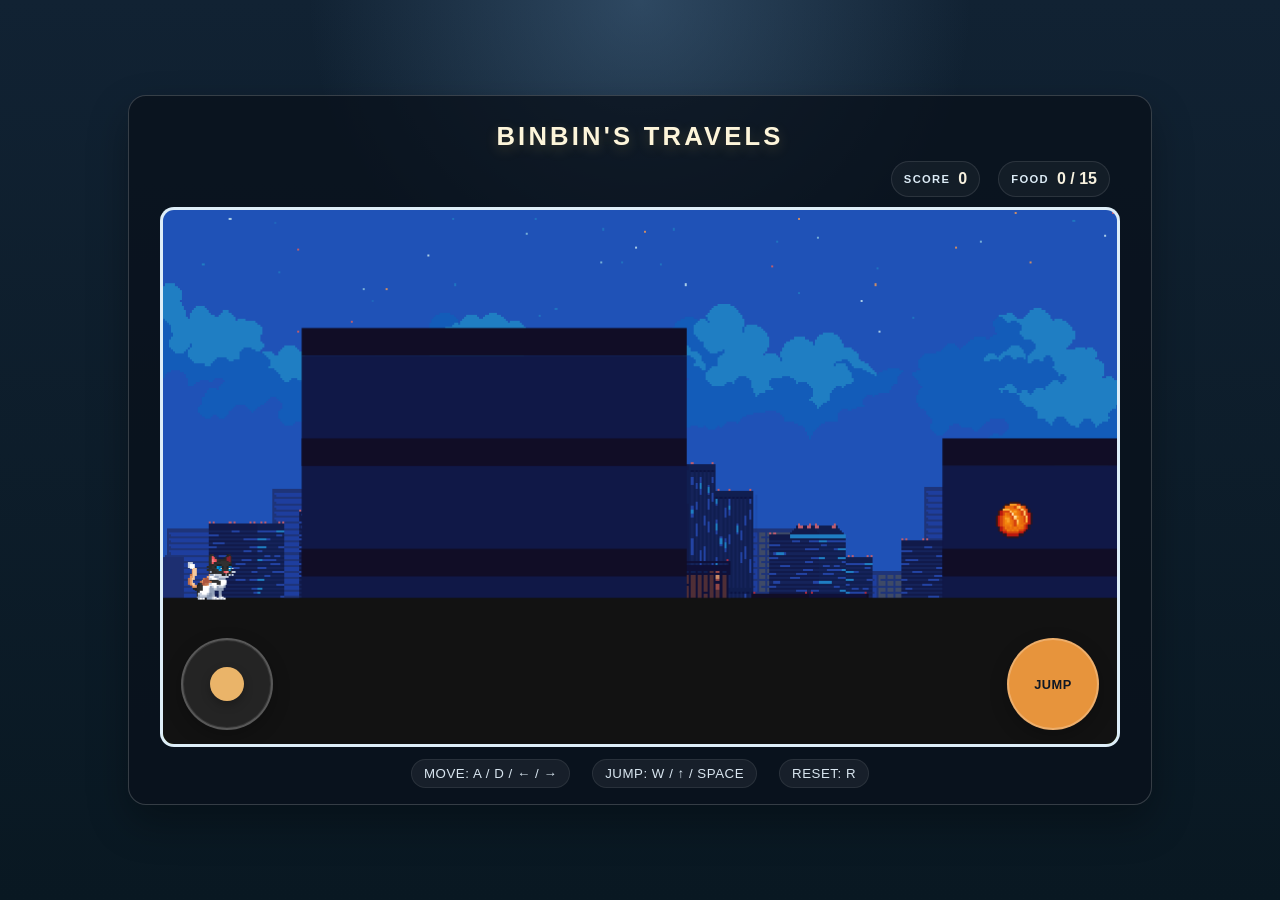
<file: index.html>
<!DOCTYPE html>
<html lang="en">
  <head>
    <meta charset="UTF-8" />
    <meta name="viewport" content="width=device-width, initial-scale=1.0" />
    <title>Binbin's Travels</title>
    <link rel="stylesheet" href="./style.css" />
  </head>
  <body>
    <div class="page-shell">
      <header class="title-bar">
        <h1>BINBIN'S TRAVELS</h1>
      </header>

      <div class="stats-panel" aria-label="Game stats">
        <div class="stat-block">
          <span class="label">Score</span>
          <strong id="scoreValue">0</strong>
        </div>
        <div class="stat-block">
          <span class="label">Food</span>
          <strong id="foodValue">0 / 0</strong>
        </div>
      </div>

      <div class="game-wrap">
        <canvas id="gameCanvas" width="960" height="540" aria-label="Binbin's Travels"></canvas>

        <div class="mobile-controls" aria-label="Touch controls">
          <div id="touchStick" class="touch-stick" aria-label="Movement joystick">
            <div id="touchStickKnob" class="touch-stick-knob"></div>
          </div>
          <button id="touchJumpButton" class="touch-jump" type="button" aria-label="Jump button">Jump</button>
        </div>
      </div>

      <div class="hud" aria-label="Keyboard controls">
        <span>Move: A / D / ← / →</span>
        <span>Jump: W / ↑ / Space</span>
        <span>Reset: R</span>
      </div>
    </div>

    <script type="module" src="./src/main.js"></script>
  </body>
</html>
</file>
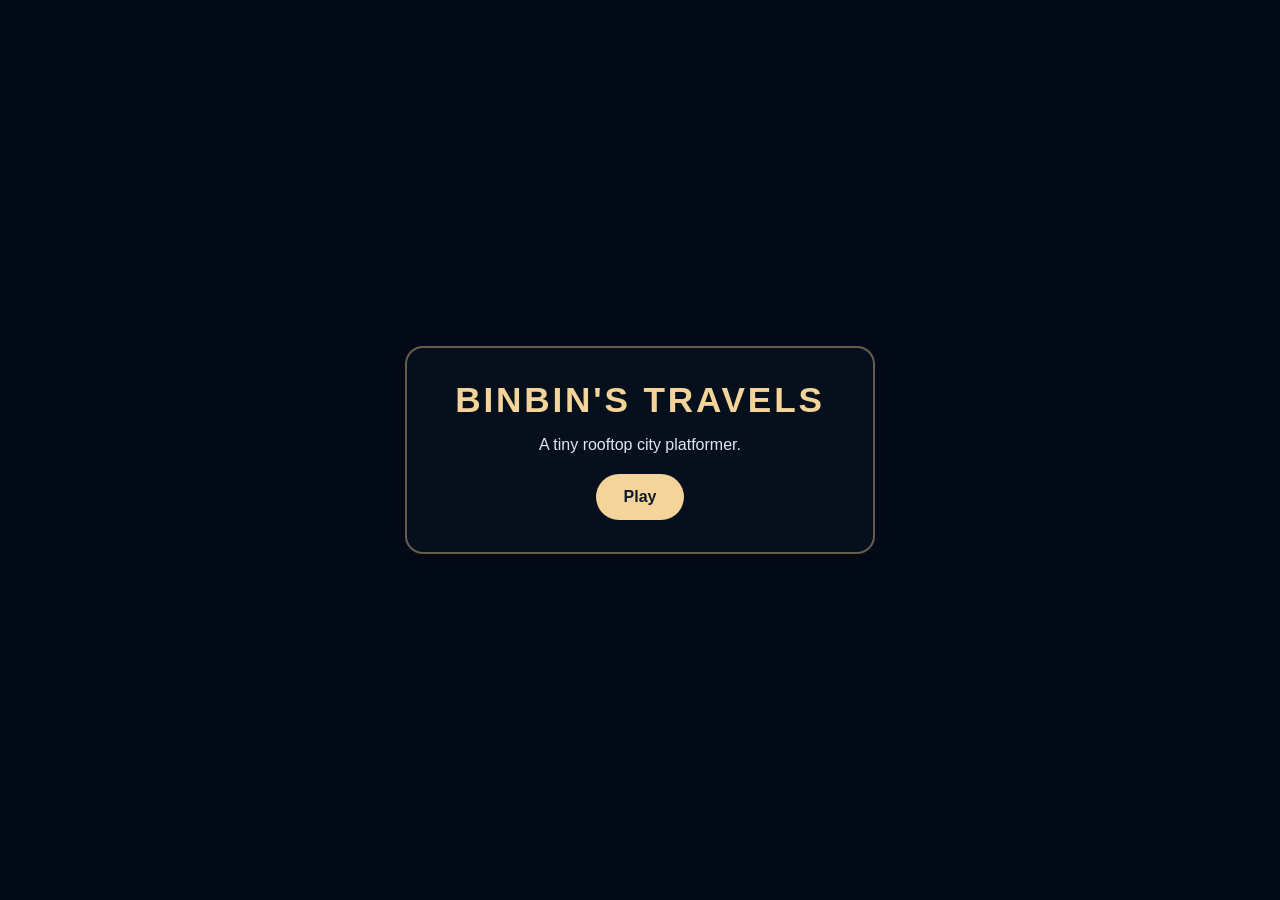
<file: lander/index.html>
<!DOCTYPE html>
<html lang="en">
  <head>
    <meta charset="UTF-8" />
    <meta name="viewport" content="width=device-width, initial-scale=1.0" />
    <title>Binbin's Travels</title>
    <style>
      html, body {
        margin: 0;
        height: 100%;
        display: grid;
        place-items: center;
        background: #040b18;
        color: #f4d49a;
        font-family: Arial, sans-serif;
      }
      .card {
        text-align: center;
        padding: 32px 48px;
        border: 2px solid rgba(244, 212, 154, 0.4);
        border-radius: 18px;
        background: rgba(8, 18, 30, 0.8);
        box-shadow: 0 0 20px rgba(0, 0, 0, 0.25);
      }
      h1 {
        margin: 0 0 16px;
        font-size: 2.2rem;
        letter-spacing: 0.08em;
      }
      p {
        margin: 0 0 20px;
        color: #dfe7f4;
      }
      a.play-button {
        display: inline-block;
        padding: 14px 28px;
        border-radius: 999px;
        background: #f4d49a;
        color: #111827;
        text-decoration: none;
        font-weight: 700;
        transition: transform 0.15s ease;
      }
      a.play-button:hover {
        transform: translateY(-1px);
      }
    </style>
  </head>
  <body>
    <div class="card">
      <h1>BINBIN'S TRAVELS</h1>
      <p>A tiny rooftop city platformer.</p>
      <a class="play-button" href="/">Play</a>
    </div>
  </body>
</html>
</file>
<file: style.css>
:root {
  --page-bg: #112233;
  --panel-bg: rgba(13, 25, 36, 0.88);
  --panel-border: rgba(255, 255, 255, 0.18);
  --text-main: #f6f3ec;
  --text-subtle: #d9e6f0;
  --accent: #ffb24b;
  --accent-strong: #ff7d52;
  --shadow: rgba(0, 0, 0, 0.3);
}

* {
  box-sizing: border-box;
}

html,
body {
  margin: 0;
  min-height: 100%;
  background:
    radial-gradient(circle at top, rgba(94, 135, 174, 0.38), transparent 30%),
    linear-gradient(180deg, var(--page-bg) 0%, #091822 100%);
  color: var(--text-main);
  font-family: "Segoe UI", Tahoma, Geneva, Verdana, sans-serif;
}

body {
  display: grid;
  place-items: center;
  min-height: 100vh;
  padding: 24px;
}

.page-shell {
  width: min(100%, 1024px);
  background: rgba(10, 17, 27, 0.78);
  border: 1px solid var(--panel-border);
  border-radius: 18px;
  box-shadow: 0 18px 40px var(--shadow);
  padding: 18px 18px 16px;
}

.title-bar {
  text-align: center;
  padding: 8px 0 10px;
}

.title-bar h1 {
  margin: 0;
  font-size: clamp(1.6rem, 2vw, 2.4rem);
  letter-spacing: 0.2rem;
  font-weight: 800;
  color: #fdf5da;
  text-shadow: 0 4px 14px rgba(255, 203, 88, 0.2);
}

.stats-panel {
  width: min(100%, 960px);
  margin: 0 auto 10px;
  display: flex;
  justify-content: flex-end;
  gap: 18px;
  padding: 0 10px;
}

.stat-block {
  display: inline-flex;
  align-items: center;
  gap: 8px;
  padding: 8px 12px;
  border-radius: 999px;
  border: 1px solid rgba(255, 255, 255, 0.1);
  background: rgba(255, 255, 255, 0.04);
  color: #f7f1df;
  font-weight: 700;
}

.stat-block .label {
  font-size: 0.7rem;
  letter-spacing: 0.12em;
  text-transform: uppercase;
  color: #dcebf6;
}

.game-wrap {
  width: min(100%, 960px);
  margin: 0 auto;
  aspect-ratio: 16 / 9;
  border-radius: 14px;
  overflow: hidden;
  border: 3px solid rgba(255, 255, 255, 0.18);
  box-shadow: inset 0 0 0 2px rgba(255, 255, 255, 0.08);
  background: #d7eaf6;
}

canvas {
  width: 100%;
  height: 100%;
  display: block;
  background: linear-gradient(180deg, #d9ecff 0%, #d7ecc8 58%, #c6dd8c 100%);
  image-rendering: auto;
}

.game-wrap {
  position: relative;
}

.mobile-controls {
  position: absolute;
  left: 0;
  right: 0;
  bottom: 14px;
  display: flex;
  justify-content: space-between;
  align-items: center;
  padding: 0 18px;
  pointer-events: none;
  touch-action: none;
  z-index: 2;
}

.touch-stick,
.touch-jump {
  pointer-events: auto;
}

.touch-stick {
  position: relative;
  width: 92px;
  height: 92px;
  border-radius: 50%;
  border: 2px solid rgba(255, 255, 255, 0.24);
  background: rgba(255, 255, 255, 0.08);
  box-shadow: inset 0 0 0 1px rgba(255, 255, 255, 0.08), 0 6px 18px rgba(0, 0, 0, 0.24);
  touch-action: none;
  user-select: none;
}

.touch-stick-knob {
  position: absolute;
  left: 50%;
  top: 50%;
  width: 34px;
  height: 34px;
  border-radius: 50%;
  background: rgba(255, 196, 112, 0.9);
  transform: translate(-50%, -50%);
  box-shadow: 0 4px 10px rgba(0, 0, 0, 0.25);
}

.touch-jump {
  width: 92px;
  height: 92px;
  border: 2px solid rgba(255, 255, 255, 0.24);
  border-radius: 50%;
  background: rgba(255, 164, 66, 0.9);
  color: #0e1725;
  font-weight: 800;
  font-size: 0.8rem;
  letter-spacing: 0.04em;
  text-transform: uppercase;
  box-shadow: 0 6px 18px rgba(0, 0, 0, 0.24);
  touch-action: manipulation;
}

.hud {
  display: flex;
  justify-content: center;
  flex-wrap: wrap;
  gap: 14px 22px;
  padding-top: 12px;
  font-size: 0.83rem;
  letter-spacing: 0.04em;
  text-transform: uppercase;
  color: var(--text-subtle);
}

.hud span {
  display: inline-flex;
  align-items: center;
  background: rgba(255, 255, 255, 0.06);
  border: 1px solid rgba(255, 255, 255, 0.08);
  border-radius: 999px;
  padding: 6px 12px;
}

@media (max-width: 700px) {
  body {
    padding: 12px;
  }

  .page-shell {
    padding: 12px 12px 14px;
  }

  .hud {
    gap: 8px;
    font-size: 0.7rem;
  }
}
</file>
